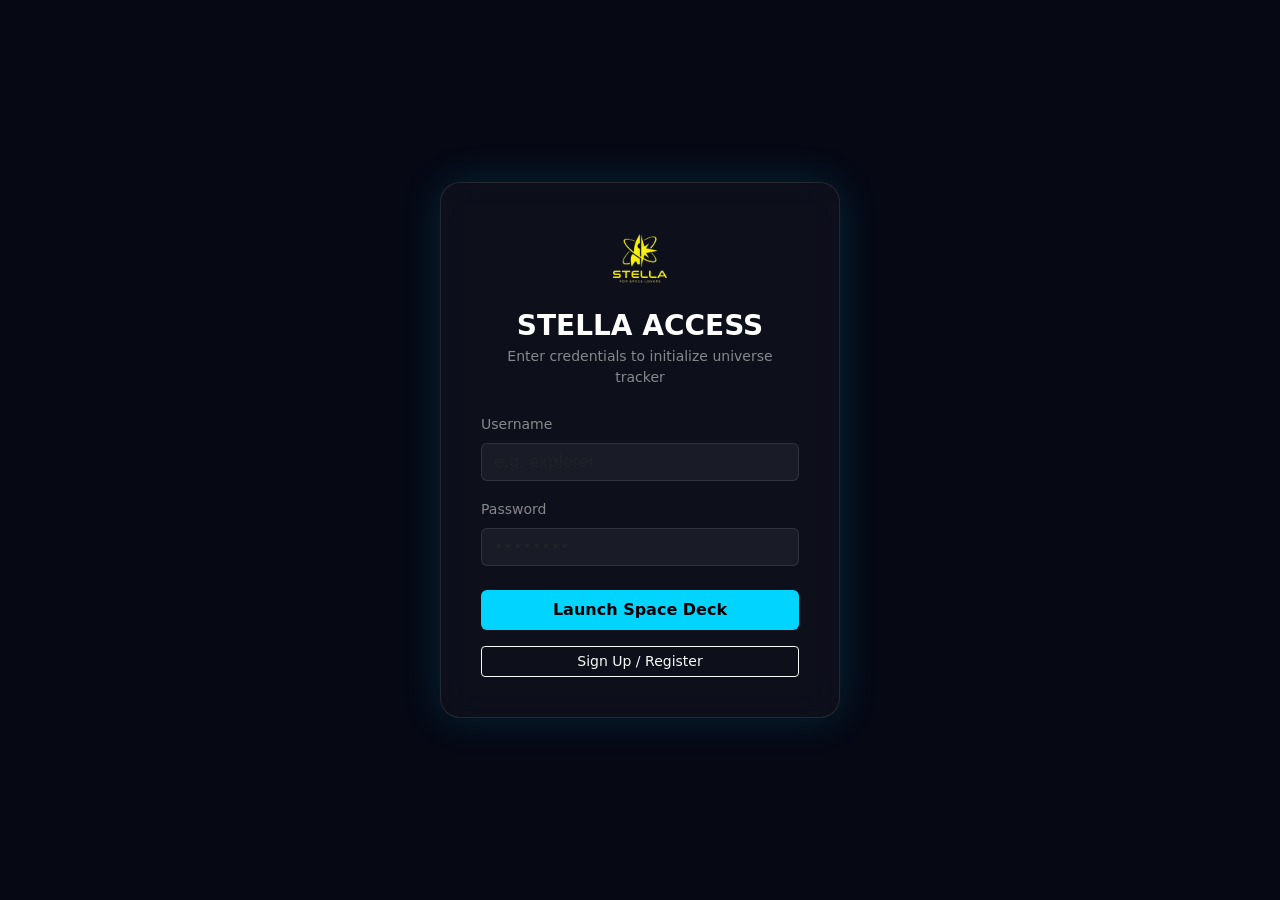
<file: index.html>
<!DOCTYPE html>
<html lang="en">
<head>


    <script>
    if (localStorage.getItem('stella_logged_in') !== 'true') {
        window.location.href = 'login.html';
    }
</script>
    <meta charset="UTF-8">
    <meta name="viewport" content="width=device-width, initial-scale=1.0">
    <title>Stella | Live Universe Tracker</title>
    <link rel="icon" type="image/png" href="images/logoo-yellow.png">
    
    <link href="https://cdn.jsdelivr.net/npm/bootstrap@5.3.0/dist/css/bootstrap.min.css" rel="stylesheet">
    <link rel="stylesheet" href="style.css">
    <style>
        /* Distance Game Specific Styles */
        .rank-slot {
            background: rgba(255, 255, 255, 0.05);
            border: 2px dashed #444;
            border-radius: 12px;
            min-height: 140px;
            display: flex;
            flex-direction: column;
            align-items: center;
            justify-content: center;
            padding: 10px;
            transition: 0.3s;
        }
        .rank-slot.filled { border-style: solid; border-color: #00d4ff; background: rgba(0, 212, 255, 0.1); }
        .planet-thumb-sm { width: 50px; height: 50px; object-fit: contain; margin-bottom: 8px; }
        .rank-number {
            background: #ffc107;
            color: #000;
            width: 25px;
            height: 25px;
            line-height: 25px;
            border-radius: 50%;
            font-size: 0.75rem;
            font-weight: bold;
        }
        .shuffle-zone {
            background: rgba(0,0,0,0.3);
            padding: 20px;
            border-radius: 15px;
            display: flex;
            flex-wrap: wrap;
            gap: 15px;
            justify-content: center;
            border: 1px solid rgba(255,255,255,0.1);
        }
        .clickable-planet {
            cursor: pointer;
            text-align: center;
            transition: transform 0.2s;
            padding: 10px;
            border-radius: 8px;
        }
        .clickable-planet:hover { transform: scale(1.1); background: rgba(255,255,255,0.05); }

        /* Observation Card Styles */
        .observation-card {
            background: rgba(255, 255, 255, 0.05);
            border: 1px solid rgba(255, 255, 255, 0.1);
            border-radius: 15px;
            padding: 20px;
            transition: 0.3s;
            text-align: center;
            height: 100%;
        }
        .observation-card:hover {
            background: rgba(255, 255, 255, 0.1);
            transform: translateY(-5px);
            border-color: #00d4ff;
        }
        .obs-planet-img {
            width: 80px;
            height: 80px;
            object-fit: contain;
            margin-bottom: 15px;
        }

        /* Equipment Specific Styles */
        .equip-card {
            background: rgba(255, 255, 255, 0.03);
            border: 1px solid rgba(255, 255, 255, 0.08);
            border-radius: 18px;
            padding: 30px;
            transition: 0.3s;
            display: flex;
            flex-direction: column;
            height: 100%;
        }
        .equip-card:hover {
            background: rgba(255, 255, 255, 0.06);
            border-color: #ffc107;
            transform: translateY(-5px);
        }
        .visual-wrapper {
            background: rgba(0,0,0,0.2);
            border-radius: 12px;
            padding: 15px;
            border: 1px solid rgba(255,255,255,0.05);
        }

        /* --- PURE CSS OBSERVATION LOG LOGIC --- */
        .planet-detail-view {
            display: none;
            animation: 0.5s linear 1s infinite alternate slide-in;
        }
        #view-mercury:target, #view-venus:target, #view-earth:target, #view-mars:target,
        #view-jupiter:target, #view-saturn:target, #view-uranus:target, #view-neptune:target {
            display: block;
        }
        .observation-content:has(.planet-detail-view:target) #obsDashboard {
            display: none;
        }
        .stat-line {
            display: flex;
            justify-content: space-between;
            padding: 10px 0;
            border-bottom: 1px solid rgba(255,255,255,0.1);
        }
        .log-back-btn {
            color: #00d4ff;
            text-decoration: none;
            display: inline-block;
            margin-bottom: 20px;
            font-size: 0.9rem;
            font-weight: bold;
        }
        .rotating-planet-lg {
            max-width: 300px;
            filter: drop-shadow(0 0 30px rgba(0, 212, 255, 0.4));
            animation: floatAnim 6s ease-in-out infinite;
        }
        @keyframes floatAnim {
            0%, 100% { transform: translateY(0); }
            50% { transform: translateY(-20px); }
        }
        @keyframes fadeIn {
            from { opacity: 0; } to { opacity: 1; }
        }
    </style>
</head>
<body>
    

    <div class="stars"></div>

    <audio id="bgMusic" loop preload="auto">
        <source src="audio/space-theme.mp3" type="audio/mpeg">
    </audio>

    <div class="space-scene">
        <div class="floating-container earth"><img src="images/earth.png" alt="Earth"></div>
        <div class="floating-container mars"><img src="images/mars.png" alt="Mars"></div>
        <div class="floating-container astronaut"><img src="images/astronaut.png" alt="Astronaut"></div>
    </div>

    <div id="skyMapOverlay" class="view-overlay">
        <div class="view-header">
            <span>LIVE STELLAR TRACKER</span>
            <button class="close-view btn-close btn-close-white"></button>
        </div>
        <iframe id="skyIframe" data-src="https://stellarium-web.org/" width="100%" height="100%" frameborder="0"></iframe>
    </div>

    <div id="solarOverlay" class="view-overlay">
        <div class="view-header">
            <span>REAL-TIME SOLAR SYSTEM</span>
            <button class="close-view btn-close btn-close-white"></button>
        </div>
        <iframe id="solarIframe" data-src="https://www.solarsystemscope.com/iframe" width="100%" height="100%" frameborder="0"></iframe>
    </div>

    <div id="observationOverlay" class="view-overlay">
        <div class="view-header">
            <span id="logHeaderTitle">PLANETARY OBSERVATION LOG</span>
            <button class="close-view btn-close btn-close-white"></button>
        </div>
        <div class="observation-content p-4 p-md-5">
            <div id="obsDashboard">
                <h2 class="text-white mb-4">Planets</h2>
                <div class="row g-4" id="planetGrid">
                    <div class="col-md-3"><a href="#view-mercury" class="text-decoration-none"><div class="observation-card"><img src="images/mercury.png" class="obs-planet-img"><h4 class="text-white">Mercury</h4><p class="small text-secondary">The Swift Planet</p></div></a></div>
                    <div class="col-md-3"><a href="#view-venus" class="text-decoration-none"><div class="observation-card"><img src="images/venus.png" class="obs-planet-img"><h4 class="text-white">Venus</h4><p class="small text-secondary">Earth's Evil Twin</p></div></a></div>
                    <div class="col-md-3"><a href="#view-earth" class="text-decoration-none"><div class="observation-card"><img src="images/earth.png" class="obs-planet-img"><h4 class="text-white">Earth</h4><p class="small text-secondary">Our Blue Marble</p></div></a></div>
                    <div class="col-md-3"><a href="#view-mars" class="text-decoration-none"><div class="observation-card"><img src="images/mars.png" class="obs-planet-img"><h4 class="text-white">Mars</h4><p class="small text-secondary">The Red Planet</p></div></a></div>
                    <div class="col-md-3"><a href="#view-jupiter" class="text-decoration-none"><div class="observation-card"><img src="images/jupiter.png" class="obs-planet-img"><h4 class="text-white">Jupiter</h4><p class="small text-secondary">King of Planets</p></div></a></div>
                    <div class="col-md-3"><a href="#view-saturn" class="text-decoration-none"><div class="observation-card"><img src="images/saturn.png" class="obs-planet-img"><h4 class="text-white">Saturn</h4><p class="small text-secondary">Lord of the Rings</p></div></a></div>
                    <div class="col-md-3"><a href="#view-uranus" class="text-decoration-none"><div class="observation-card"><img src="images/uranus.png" class="obs-planet-img"><h4 class="text-white">Uranus</h4><p class="small text-secondary">The Sideways Planet</p></div></a></div>
                    <div class="col-md-3"><a href="#view-neptune" class="text-decoration-none"><div class="observation-card"><img src="images/neptune.png" class="obs-planet-img"><h4 class="text-white">Neptune</h4><p class="small text-secondary">The Windy Giant</p></div></a></div>
                </div>
            </div>
            <div id="view-mercury" class="planet-detail-view"><a href="#obsDashboard" class="log-back-btn">← Back</a><div class="row align-items-center"><div class="col-md-7"><h1 class="display-4 fw-bold text-warning">MERCURY</h1><p class="lead text-white-50">Small and rocky. It is the fastest planet in our solar system.</p><div class="mt-4 p-4" style="background: rgba(255,255,255,0.05); border-radius: 15px;"><div class="stat-line"><span>Diameter</span><strong>4,879 km</strong></div><div class="stat-line"><span>Mass</span><strong>3.28 × 10²³ kg</strong></div><div class="stat-line"><span>Avg Temp</span><strong>167°C</strong></div></div></div><div class="col-md-5 text-center"><img src="images/mercury.png" class="rotating-planet-lg"></div></div></div>
            <div id="view-venus" class="planet-detail-view"><a href="#obsDashboard" class="log-back-btn">← Back</a><div class="row align-items-center"><div class="col-md-7"><h1 class="display-4 fw-bold text-warning">VENUS</h1><p class="lead text-white-50">Hottest planet in our solar system with a thick toxic atmosphere.</p><div class="mt-4 p-4" style="background: rgba(255,255,255,0.05); border-radius: 15px;"><div class="stat-line"><span>Diameter</span><strong>12,104 km</strong></div><div class="stat-line"><span>Mass</span><strong>4.87 × 10²⁴ kg</strong></div><div class="stat-line"><span>Avg Temp</span><strong>464°C</strong></div></div></div><div class="col-md-5 text-center"><img src="images/venus.png" class="rotating-planet-lg"></div></div></div>
            <div id="view-earth" class="planet-detail-view"><a href="#obsDashboard" class="log-back-btn">← Back</a><div class="row align-items-center"><div class="col-md-7"><h1 class="display-4 fw-bold text-warning">EARTH</h1><p class="lead text-white-50">The only planet known to support life, covered mostly by water.</p><div class="mt-4 p-4" style="background: rgba(255,255,255,0.05); border-radius: 15px;"><div class="stat-line"><span>Diameter</span><strong>12,742 km</strong></div><div class="stat-line"><span>Mass</span><strong>5.97 × 10²⁴ kg</strong></div><div class="stat-line"><span>Avg Temp</span><strong>15°C</strong></div></div></div><div class="col-md-5 text-center"><img src="images/earth.png" class="rotating-planet-lg"></div></div></div>
            <div id="view-mars" class="planet-detail-view"><a href="#obsDashboard" class="log-back-btn">← Back</a><div class="row align-items-center"><div class="col-md-7"><h1 class="display-4 fw-bold text-warning">MARS</h1><p class="lead text-white-50">The Red Planet, home to the largest volcano in the solar system.</p><div class="mt-4 p-4" style="background: rgba(255,255,255,0.05); border-radius: 15px;"><div class="stat-line"><span>Diameter</span><strong>6,779 km</strong></div><div class="stat-line"><span>Mass</span><strong>6.39 × 10²³ kg</strong></div><div class="stat-line"><span>Avg Temp</span><strong>-65°C</strong></div></div></div><div class="col-md-5 text-center"><img src="images/mars.png" class="rotating-planet-lg"></div></div></div>
            <div id="view-jupiter" class="planet-detail-view"><a href="#obsDashboard" class="log-back-btn">← Back</a><div class="row align-items-center"><div class="col-md-7"><h1 class="display-4 fw-bold text-warning">JUPITER</h1><p class="lead text-white-50">A gas giant twice as massive as all other planets combined.</p><div class="mt-4 p-4" style="background: rgba(255,255,255,0.05); border-radius: 15px;"><div class="stat-line"><span>Diameter</span><strong>139,820 km</strong></div><div class="stat-line"><span>Mass</span><strong>1.90 × 10²⁷ kg</strong></div><div class="stat-line"><span>Avg Temp</span><strong>-110°C</strong></div></div></div><div class="col-md-5 text-center"><img src="images/jupiter.png" class="rotating-planet-lg"></div></div></div>
            <div id="view-saturn" class="planet-detail-view"><a href="#obsDashboard" class="log-back-btn">← Back</a><div class="row align-items-center"><div class="col-md-7"><h1 class="display-4 fw-bold text-warning">SATURN</h1><p class="lead text-white-50">Adorned with a dazzling, complex system of icy rings.</p><div class="mt-4 p-4" style="background: rgba(255,255,255,0.05); border-radius: 15px;"><div class="stat-line"><span>Diameter</span><strong>116,460 km</strong></div><div class="stat-line"><span>Mass</span><strong>5.68 × 10²⁶ kg</strong></div><div class="stat-line"><span>Avg Temp</span><strong>-140°C</strong></div></div></div><div class="col-md-5 text-center"><img src="images/saturn.png" class="rotating-planet-lg"></div></div></div>
            <div id="view-uranus" class="planet-detail-view"><a href="#obsDashboard" class="log-back-btn">← Back</a><div class="row align-items-center"><div class="col-md-7"><h1 class="display-4 fw-bold text-warning">URANUS</h1><p class="lead text-white-50">An ice giant with a unique tilt, rotating on its side.</p><div class="mt-4 p-4" style="background: rgba(255,255,255,0.05); border-radius: 15px;"><div class="stat-line"><span>Diameter</span><strong>50,724 km</strong></div><div class="stat-line"><span>Mass</span><strong>8.68 × 10²⁵ kg</strong></div><div class="stat-line"><span>Avg Temp</span><strong>-195°C</strong></div></div></div><div class="col-md-5 text-center"><img src="images/uranus.png" class="rotating-planet-lg"></div></div></div>
            <div id="view-neptune" class="planet-detail-view"><a href="#obsDashboard" class="log-back-btn">← Back</a><div class="row align-items-center"><div class="col-md-7"><h1 class="display-4 fw-bold text-warning">NEPTUNE</h1><p class="lead text-white-50">Dark, cold and whipped by supersonic winds.</p><div class="mt-4 p-4" style="background: rgba(255,255,255,0.05); border-radius: 15px;"><div class="stat-line"><span>Diameter</span><strong>49,244 km</strong></div><div class="stat-line"><span>Mass</span><strong>1.02 × 10²⁶ kg</strong></div><div class="stat-line"><span>Avg Temp</span><strong>-201°C</strong></div></div></div><div class="col-md-5 text-center"><img src="images/neptune.png" class="rotating-planet-lg"></div></div></div>
        </div>
    </div>
    <div id="contactOverlay" class="view-overlay d-flex align-items-center justify-content-center">
        <div class="view-header position-absolute top-0 w-100">
            <span>CONTACT STELLA SUPPORT</span>
            <button class="close-view btn-close btn-close-white"></button>
        </div>
        
        <div class="contact-card text-center p-5">
            <div class="icon-circle mb-4 mx-auto" style="width: 80px; height: 80px; font-size: 2rem;">📧</div>
            <h2 class="text-white mb-3">Get in Touch</h2>
            <p class="text-secondary mb-4">Have questions about the site? Reach out.</p>
            
            <div class="contact-info-box mb-3">
                <span class="text-warning d-block small text-uppercase fw-bold">Email</span>
                <a href="mailto:nimratehreem8@gmail.com" class="text-white h5 text-decoration-none">nimratehreem8@gmail.com</a>
            </div>

            <div class="contact-info-box">
                <span class="text-warning d-block small text-uppercase fw-bold">Phone</span>
                <span class="text-white h5">+92 300 1234567</span>
            </div>
        </div>
    </div>

    <div id="editionOverlay" class="view-overlay">
        <div class="view-header">
            <span>INTERACTIVE CHALLENGES</span>
            <button class="close-view btn-close btn-close-white"></button>
        </div>
        <div class="observation-content p-4 p-md-5">
            <div id="exercisesMenu">
                <h2 class="text-white mb-4">Interactive Exercises</h2>
                <div class="row g-4 mb-5">
                    <div class="col-md-4">
                        <div class="challenge-card text-center p-4 h-100">
                            <div id="knowPlanetsStatic">
                                <div class="icon-circle mb-3">🔍</div>
                                <h4 class="fw-bold">Know the planets</h4>
                                <p class="small text-secondary">Identify the planet based on clues.</p>
                                <button class="btn btn-sm btn-outline-warning w-100" onclick="startIdentifyGame()">Identify Game</button>
                            </div>
                            <div id="identifyGameUI" style="display:none;">
                                <p id="gameClue" class="small fw-bold text-info mb-3"></p>
                                <input type="text" id="gameGuess" class="form-control form-control-sm mb-2" placeholder="Which planet?">
                                <button onclick="checkIdentifyGuess()" class="btn btn-sm btn-success w-100 mb-2">Submit</button>
                                <div id="gameFeedback" class="small"></div>
                                <button class="btn btn-link btn-sm text-secondary p-0 mt-2" onclick="resetIdentifyCard()">← Back</button>
                            </div>
                        </div>
                    </div>
                    <div class="col-md-4">
                        <div class="challenge-card text-center p-4 h-100">
                            <div class="icon-circle mb-3">📏</div>
                            <h4 class="fw-bold">Distances</h4>
                            <p class="small text-secondary">Place planets in order from the Sun.</p>
                            <button class="btn btn-sm btn-outline-warning mt-2 w-100" onclick="startDistanceGame()">Start Game</button>
                        </div>
                    </div>
                    <div class="col-md-4">
                        <div class="challenge-card text-center p-4 h-100">
                            <div class="icon-circle mb-3">🪐</div>
                            <h4 class="fw-bold">Sizes</h4>
                            <p class="small text-secondary">Order the planets by their scale.</p>
                            <button class="btn btn-sm btn-outline-warning mt-2 w-100" onclick="startSizeGame()">Start Game</button>
                        </div>
                    </div>
                </div>
            </div>
            <div id="distanceGameUI" style="display:none;">
                <div class="d-flex justify-content-between align-items-center mb-4">
                    <h2 id="gameTitle" class="text-white m-0">Planetary Alignment</h2>
                    <button class="btn btn-outline-light btn-sm" onclick="closeDistanceGame()">← Back to Menu</button>
                </div>
                <div class="row g-3 mb-5" id="rankingGrid"></div>
                <div class="shuffle-zone" id="planetPool"></div>
                <div id="distFeedback" class="text-center mt-4 h4"></div>
            </div>
        </div>
    </div>

    <div id="equipOverlay" class="view-overlay">
        <div class="view-header">
            <span>ASTRONOMY EQUIPMENT LOG</span>
            <button class="close-view btn-close btn-close-white"></button>
        </div>
        <div class="observation-content p-4 p-md-5">
            <h2 class="text-white mb-4">Astronomy Equipment</h2>
            <p class="text-white-50 mb-5 lead">A guide to the essential tools used to observe and photograph the deep sky.</p>
            <div class="row g-4">
                <div class="col-md-6 col-lg-4">
                    <div class="equip-card">
                        <div class="icon-circle mb-3">🔭</div>
                        <h4 class="fw-bold text-white">Observe the Sky</h4>
                        
                        <p class="largest text-secondary mb-3">To observe the sky effectively, find a dark, open location away from city lights and allow 20 minutes for your eyes to adapt to the dark. 
                            Use your naked eye, binoculars, or a telescope to identify constellations, 
                            planets—which do not twinkle—and the Milky Way, ideally using apps like Stellarium to guide you..</p>
                            <img src="images/galaxy.jpg" alt="Telescope" class="img-fluid" style="height: 200px;">
                        
                    </div>
                </div>
                <div class="col-md-6 col-lg-4">
                    <div class="equip-card">
                        <h4 class="fw-bold text-white">Telescopes</h4>
                        <p class="small text-secondary mb-3">Telescopes are optical instruments that collect and concentrate light using mirrors or lenses to magnify distant objects. They enable astronomers to view faint, far-off objects by gathering light, with larger apertures offering better resolution. Common types include refractors (lenses), reflectors (mirrors), and compound systems</p>
                        <div class="visual-wrapper mt-3 text-center">
                            <img src="images/telescope.jpg" alt="Telescope" class="img-fluid" style="height: 200px;">
                        </div>
                    </div>
                </div>
                <div class="col-md-6 col-lg-4">
                    <div class="equip-card">
                        <h4 class="fw-bold text-white">Astrophotography</h4>
                        <p class="small text-secondary mb-3">Astrography primarily refers to the scientific mapping of the heavens, but today it is most commonly associated with Astrography.com, a leading global studio that specializes in space-themed art and professional astrophotography prints.</p>
                        <div class="visual-wrapper mt-3 text-center">
                            <img src="images/astrophoto.png" alt="Astrophotography" class="img-fluid" style="height: 200px;">
                        </div>
                    </div>
                </div>
                <div class="col-md-6 col-lg-4">
                    <div class="equip-card">
                        <h4 class="fw-bold text-white">Mounts</h4>
                        <p class="small text-secondary mb-3">The foundation for stability and tracking stars.</p>
                        <div class="visual-wrapper mt-3 text-center">
                            <img src="images/mount.jpg" alt="Mount" class="img-fluid" style="height: 200px;">
                        </div>
                    </div>
                </div>
                <div class="col-md-6 col-lg-4">
                    <div class="equip-card">
                        <div class="icon-circle mb-3">✅</div>
                        <h4 class="fw-bold text-white">Choose Well</h4>
                        <p class="largest text-secondary mb-3">🔭 Equipment Bigger aperture = better view Use refractor or reflector (beginner) 
                            Alt-az mount (easy to use) 🌌 Conditions Dark sky (no lights)
                            Clear weather

                            No moon</p>
                        
                    </div>
                </div>
            </div>
        </div>
    </div>

    <nav class="navbar navbar-expand-lg navbar-dark bg-transparent pt-4 px-0">
        <div class="container-fluid">
            <a class="navbar-brand" href="#"><img src="images/logo-yellow.png" alt="Stella" style="height: 120px;"></a>
            <div class="ms-auto d-flex align-items-center">
                <ul class="navbar-nav me-4 d-none d-lg-flex gap-3">
            <li class="nav-item"><a id="obsBtn" class="nav-link nav-box" href="#">Observations</a></li>
            <li class="nav-item"><a id="editionBtn" class="nav-link nav-box" href="#">Edition</a></li>
            <li class="nav-item"><a id="equipBtn" class="nav-link nav-box" href="#">Equipement</a></li>
            <li class="nav-item"><a id="contactBtn" class="nav-link nav-box btn-contact" href="#">Contact</a></li>
            <li class="nav-item"><a id="musicToggle" class="nav-link nav-box" href="#">🔈 Music: OFF</a></li>
            <li class="nav-item"><a class="nav-link nav-box text-danger fw-bold" href="#" onclick="logout()">Logout</a></li>
        </ul>
            </div>
        </div>
    </nav> 

    <main class="hero-section d-flex align-items-center justify-content-center text-center">
        <div class="container">
            <p class="custom-title text-uppercase mb-2">'Never Stop Exploring!</p>
            <h1 class="display-3 fw-bold text-white mb-4">Observe the sky and the <br> solar system in real time</h1>
            <div class="d-flex justify-content-center gap-3">
                <button id="skyMapBtn" class="btn btn-glass px-5 py-3">Sky map</button>
                <button id="solarBtn" class="btn btn-glass px-5 py-3">Solar system</button>
            </div>
        </div>
    </main>
    <section id="realTimeSolar" class="py-5">
    <div class="container text-center">
        <h2 class="display-5 fw-bold text-white mb-3">Real-time Solar system</h2>
        <p class="lead text-white-50 mb-5">Observe the solar system with our interactive 3D animations, directly from your browser.<br>
        Access the catalog to discover all the available observations:</p>
        
        <button class="btn btn-glass px-4 py-2 mb-5" onclick="document.getElementById('solarBtn').click()">Solar system →</button>

        <div class="solar-preview-container mb-5">
            <img src="images/solar-map.png" alt="Solar System Preview" class="img-fluid rounded-4 shadow-lg border border-secondary">
        </div>

        <div class="row g-4 mt-5">
            <div class="col-md-3">
                <div class="feature-item">
                    <div class="feature-icon">🔍</div>
                    <h5 class="text-white fw-bold">Immersive exploration</h5>
                    <p class="small text-secondary">See, analyze, understand</p>
                </div>
            </div>
            <div class="col-md-3">
                <div class="feature-item">
                    <div class="feature-icon">🌍</div>
                    <h5 class="text-white fw-bold">Real-time data</h5>
                    <p class="small text-secondary">Actual positions, distances and rotations</p>
                </div>
            </div>
            <div class="col-md-3">
                <div class="feature-item">
                    <div class="feature-icon">🚀</div>
                    <h5 class="text-white fw-bold">Navigation</h5>
                    <p class="small text-secondary">Intuitive navigation and voice control</p>
                </div>
            </div>
            <div class="col-md-3">
                <div class="feature-item">
                    <div class="feature-icon">🧩</div>
                    <h5 class="text-white fw-bold">Challenges & Quizzes</h5>
                    <p class="small text-secondary">Challenges and interactive exercises</p>
                </div>
            </div>
        </div>
    </div>
</section>

<section id="skyObservation" class="py-5 bg-black">
    <div class="container text-center">
        <div class="sky-preview-wrapper mb-5">
            <img src="images/sky-map.png" alt="Solar System Preview" class="img-fluid rounded-4 shadow-lg border border-secondary">
        </div>
        <h2 class="display-5 fw-bold text-white mb-3">Real-time sky observation</h2>
        <p class="lead text-white-50 mb-4">Observe the stars, constellations and planets in the sky as they appear from your position on Earth.<br>
        Access the interactive observation :</p>
        <button class="btn btn-glass px-4 py-2 mb-5" onclick="document.getElementById('skyMapBtn').click()">Sky →</button>
    </div>
</section>
<section id="challengesInfo" class="py-5 bg-black">
    <div class="container">
        <div class="row align-items-center g-5">
            <div class="col-lg-6">
                <h2 class="text-white display-5 fw-bold mb-4">Challenges, quizzes and exercises</h2>
                <p class="text-white-50 lead mb-5">
                    Discover our interactive exercises aimed at providing a clear understanding of the solar system and constellations. 
                    You will test your knowledge in a fun way by identifying the planets, their characteristics, their distances, sizes and orbits.
                </p>
                
                <div class="row g-4">
                    <div class="col-md-6">
                        <div class="mb-3" style="font-size: 2rem;">❓</div>
                        <h5 class="text-white fw-bold">Quiz</h5>
                        <ul class="list-unstyled text-secondary small">
                            <li class="mb-2">Quiz by theme: planets, sun, orbits, moons, asteroids.</li>
                            
                            <li>Instant correction and final score.</li>
                        </ul>
                    </div>
                    
                    <div class="col-md-6">
                        <div class="mb-3" style="font-size: 2rem;">🧩</div>
                        <h5 class="text-white fw-bold">Exercices</h5>
                        <ul class="list-unstyled text-secondary small">
                            <li class="mb-2">Associate planet and characteristics.</li>
                            <li class="mb-2">Guess the planets according to their distance or size.</li>
                            
                            <li>Identify a planet according to an animation or a clue.</li>
                        </ul>
                    </div>
                </div>
            </div>

            <div class="col-lg-6">
                <div class="illustration-frame p-3 rounded-4" style="background: rgba(255,255,255,0.03); border: 1px solid rgba(255,255,255,0.1);">
                    <img src="images/challenges-illustration.jpg" alt="Observing the Solar System" class="img-fluid rounded-4 shadow-lg">
                </div>
            </div>
        </div>
    </div>
    </section>
<section id="finalCallToAction" class="py-5" style="background: #000;">
    <div class="container text-center">
        <h2 class="text-white display-5 fw-bold mb-5">Thought and built for the web</h2>
        
        <div class="row justify-content-center g-4 mb-5 pb-5">
            <div class="col-md-4">
                <div class="feature-box">
                    <div class="mb-3 fs-1 text-info">🌐</div>
                    <h5 class="text-white fw-bold">Accessible from a browser</h5>
                    <p class="text-secondary small">Access to observations from any modern web browser without downloads.</p>
                </div>
            </div>
            <div class="col-md-4">
                <div class="feature-box">
                    <div class="mb-3 fs-1 text-info">📱</div>
                    <h5 class="text-white fw-bold">Mobile & Desktop compatible</h5>
                    <p class="text-secondary small">Observations adapted for all screens, from mobile phones to wide desktops.</p>
                </div>
            </div>
        </div>

        <div class="cta-control-panel py-5 rounded-4" style="background: rgba(255,255,255,0.02); border: 1px solid rgba(255,255,255,0.05);">
            <p class="text-white lead mb-4">Ready to give it a try?try all these ABOVE!</p>
            
            <div class="d-flex flex-wrap justify-content-center gap-3">
                <button class="btn btn-glass px-4" onclick="document.getElementById('observationsBtn').click()">Observations</button>
                <button class="btn btn-glass px-4" onclick="document.getElementById('editionBtn').click()">Edition</button>
                <button class="btn btn-glass px-4" onclick="document.getElementById('equipmentBtn').click()">Equipment</button>
                <button class="btn btn-glass px-4" onclick="document.getElementById('skyMapBtn').click()">Sky map</button>
                <button class="btn btn-glass-primary px-4 py-2" onclick="document.getElementById('solarBtn').click()">Solar system →</button>
            </div>
        </div>

        <div class="mt-5 pt-4">
            <div class="p-3 rounded-pill d-inline-block px-5" style="background: rgba(255,255,255,0.05); border: 1px solid rgba(255,255,255,0.1);">
                <p class="mb-0 text-white-50 small">
                    Are you a school or professional organization? 
                    <a href="#" class="text-info text-decoration-none ms-2" onclick="alert('Contacting support...')">Contact us for educational use</a>
                </p>
            </div>
        </div>
    </div>
</section>


    <script>
        const planetsData = [
            { name: "Mercury", desc: "The planet closest to the Sun. Small and rocky.", img: "images/mercury.png", size: 4879 },
            { name: "Venus", desc: "Hottest planet in our solar system with a thick toxic atmosphere.", img: "images/venus.png", size: 12104 },
            { name: "Earth", desc: "The only planet known to support life, covered mostly by water.", img: "images/earth.png", size: 12742 },
            { name: "Mars", desc: "The Red Planet, home to the largest volcano in the solar system.", img: "images/mars.png", size: 6779 },
            { name: "Jupiter", desc: "A gas giant twice as massive as all other planets combined.", img: "images/jupiter.png", size: 139820 },
            { name: "Saturn", desc: "Adorned with a dazzling, complex system of icy rings.", img: "images/saturn.png", size: 116460 },
            { name: "Uranus", desc: "An ice giant with a unique tilt, rotating on its side.", img: "images/uranus.png", size: 50724 },
            { name: "Neptune", desc: "The most distant major planet, dark, cold and whipped by winds.", img: "images/neptune.png", size: 49244 }
        ];

        let currentTarget = null;
        let currentGameMode = 'distance';

        // Identity Game Logic
        function startIdentifyGame() {
            document.getElementById('knowPlanetsStatic').style.display = 'none';
            document.getElementById('identifyGameUI').style.display = 'block';
            nextGameQuestion();
        }
        function resetIdentifyCard() {
            document.getElementById('knowPlanetsStatic').style.display = 'block';
            document.getElementById('identifyGameUI').style.display = 'none';
        }
        function nextGameQuestion() {
            currentTarget = planetsData[Math.floor(Math.random() * planetsData.length)];
            document.getElementById('gameClue').innerText = "Clue: " + currentTarget.desc;
            document.getElementById('gameGuess').value = "";
            document.getElementById('gameFeedback').innerText = "";
        }
        function checkIdentifyGuess() {
            const guess = document.getElementById('gameGuess').value.trim().toLowerCase();
            const feedback = document.getElementById('gameFeedback');
            if (guess === currentTarget.name.toLowerCase()) {
                feedback.innerHTML = "✅ Correct!";
                feedback.className = "small text-success";
                setTimeout(nextGameQuestion, 2000);
            } else {
                feedback.innerHTML = "❌ Try again!";
                feedback.className = "small text-danger";
            }
        }

        // Distance & Size Game Logic
        let userProgress = [];
        function startDistanceGame() {
            currentGameMode = 'distance';
            document.getElementById('gameTitle').innerText = "Planetary Alignment (Distance)";
            document.getElementById('exercisesMenu').style.display = 'none';
            document.getElementById('distanceGameUI').style.display = 'block';
            initGame();
        }
        function startSizeGame() {
            currentGameMode = 'size';
            document.getElementById('gameTitle').innerText = "Planetary Scale (Smallest to Largest)";
            document.getElementById('exercisesMenu').style.display = 'none';
            document.getElementById('distanceGameUI').style.display = 'block';
            initGame();
        }
        function closeDistanceGame() {
            document.getElementById('exercisesMenu').style.display = 'block';
            document.getElementById('distanceGameUI').style.display = 'none';
        }
        function initGame() {
            userProgress = [];
            document.getElementById('distFeedback').innerText = "";
            renderSlots();
            renderPool();
        }
        function renderSlots() {
            const grid = document.getElementById('rankingGrid');
            grid.innerHTML = '';
            for (let i = 1; i <= 8; i++) {
                grid.innerHTML += `<div class="col-6 col-md-3"><div class="rank-slot" id="slot-${i}"><div class="rank-number">${i}</div><div class="placeholder-text small text-secondary mt-2">?</div></div></div>`;
            }
        }
        function renderPool() {
            const pool = document.getElementById('planetPool');
            pool.innerHTML = '';
            const shuffled = [...planetsData].sort(() => Math.random() - 0.5);
            shuffled.forEach(p => {
                const item = document.createElement('div');
                item.className = 'clickable-planet';
                item.innerHTML = `<img src="${p.img}" class="planet-thumb-sm"><br><span class="small text-white">${p.name}</span>`;
                item.onclick = () => handleChoice(p, item);
                pool.appendChild(item);
            });
        }
        function handleChoice(planet, element) {
            let nextCorrect;
            if (currentGameMode === 'distance') {
                nextCorrect = planetsData[userProgress.length];
            } else {
                const sortedBySize = [...planetsData].sort((a, b) => a.size - b.size);
                nextCorrect = sortedBySize[userProgress.length];
            }
            const feedback = document.getElementById('distFeedback');
            if (planet.name === nextCorrect.name) {
                userProgress.push(planet);
                const slot = document.getElementById(`slot-${userProgress.length}`);
                slot.classList.add('filled');
                slot.innerHTML = `<img src="${planet.img}" class="planet-thumb-sm"><div class="text-white small fw-bold">${planet.name}</div><div class="rank-number">${userProgress.length}</div>`;
                element.style.visibility = 'hidden';
                feedback.innerText = "⭐ Great!";
                feedback.style.color = "#00d4ff";
                if (userProgress.length === 8) feedback.innerText = "🚀 MISSION COMPLETE!";
            } else {
                feedback.innerText = "❌ Try again!";
                feedback.style.color = "#ff4d4d";
            }
        }

        // Overlay Navigation Logic
        const music = document.getElementById('bgMusic');
        const musicToggle = document.getElementById('musicToggle');
        const overlays = document.querySelectorAll('.view-overlay');

        function closeAll() { 
            overlays.forEach(o => o.classList.remove('active')); 
            window.location.hash = ""; 
        }
        
        document.getElementById('obsBtn').onclick = (e) => { e.preventDefault(); closeAll(); document.getElementById('observationOverlay').classList.add('active'); };
        document.getElementById('editionBtn').onclick = (e) => { e.preventDefault(); closeAll(); document.getElementById('editionOverlay').classList.add('active'); };
        document.getElementById('equipBtn').onclick = (e) => { e.preventDefault(); closeAll(); document.getElementById('equipOverlay').classList.add('active'); };
        document.querySelectorAll('.close-view').forEach(b => b.onclick = closeAll);
        
        musicToggle.onclick = (e) => {
            e.preventDefault();
            if (music.paused) { music.play(); musicToggle.innerText = "🔊 Music: ON"; }
            else { music.pause(); musicToggle.innerText = "🔈 Music: OFF"; }
        };

        document.getElementById('skyMapBtn').onclick = () => { closeAll(); document.getElementById('skyMapOverlay').classList.add('active'); document.getElementById('skyIframe').src = "https://stellarium-web.org/"; };
        document.getElementById('solarBtn').onclick = () => { closeAll(); document.getElementById('solarOverlay').classList.add('active'); document.getElementById('solarIframe').src = "https://www.solarsystemscope.com/iframe"; };
        // Contact Button Logic
        document.getElementById('contactBtn').onclick = (e) => { 
            e.preventDefault(); 
            closeAll(); 
            document.getElementById('contactOverlay').classList.add('active'); 
        };
    </script>

<section id="apod-section" class="container my-5">
    <div class="row justify-content-center">
        <div class="col-lg-10">
            <div class="card bg-dark text-white border-secondary shadow-lg overflow-hidden" style="border-radius: 18px; backdrop-filter: blur(10px); background: rgba(11, 12, 16, 0.85);">
                
                <div class="card-header border-secondary d-flex justify-content-between align-items-center py-3 px-4">
                    <h4 class="m-0 fw-bold" style="color: #00d4ff;">
                        ✨ Astronomy Picture of the Day
                    </h4>
                    <span id="apod-date" class="badge bg-secondary text-light">Loading date...</span>
                </div>

                <div class="card-body p-4 text-center">
                    <div id="apod-loader" class="py-5">
                        <div class="spinner-border text-info" role="status">
                            <span class="visually-hidden">Loading...</span>
                        </div>
                        <p class="mt-2 text-white-50">Fetching cosmic imagery from NASA...</p>
                    </div>

                    <div id="apod-media-container" class="d-none mb-4">
                        <img id="apod-img" src="" alt="NASA APOD" class="img-fluid rounded shadow" style="max-height: 550px; width: auto; object-fit: contain;">
                        <iframe id="apod-video" class="w-100 rounded d-none" style="height: 450px;" frameborder="0" allowfullscreen></iframe>
                    </div>

                    <div id="apod-details" class="d-none text-start">
                        <h3 id="apod-title" class="fw-bold text-warning mb-2"></h3>
                        <p id="apod-explanation" class="text-white-50" style="line-height: 1.7; font-size: 0.95rem;"></p>
                        <div id="apod-copyright" class="small text-secondary fst-italic"></div>
                    </div>
                </div>

            </div>
        </div>
    </div>
</section>

    <footer class="py-5 bg-black border-top border-secondary">
    <div class="container">
        <div class="row g-4">
            <div class="col-lg-4">
                <div class="mb-3">
                    <img src="images/logo-yellow.png" alt="L'Observatoire Interactif" height="200" class="mb-2">
                </div>
                <p class="text-white mb-1 fw-bold">STELLA</p>
                <p class="text-white-50 small mb-4">Observation of the sky and the solar system in real time</p>
                <div class="d-flex gap-3 small">
                    <a href="#" class="text-white-50 text-decoration-none hover-white">YouTube</a>
                    <a href="#" class="text-white-50 text-decoration-none hover-white">Instagram</a>
                    <a href="#" class="text-white-50 text-decoration-none hover-white">TikTok</a>
                </div>
            </div>

            <div class="col-6 col-lg-3 offset-lg-1">
                <h6 class="text-white fw-bold mb-4">Interactive observations</h6>
                <ul class="list-unstyled small text-white-50">
                    <li class="mb-2"><a href="#" class="text-reset text-decoration-none hover-white">Solar system</a></li>
                    <li class="mb-2"><a href="#" class="text-reset text-decoration-none hover-white">Planets rotation</a></li>
                    <li class="mb-2"><a href="#" class="text-reset text-decoration-none hover-white">Planets revolution</a></li>
                </ul>
            </div>

            <div class="col-6 col-lg-2">
                <h6 class="text-white fw-bold mb-4">Contact</h6>
                <ul class="list-unstyled small text-white-50">
                    <li class="mb-2"><a href="#" class="text-reset text-decoration-none hover-white">Contact</a></li>
                    <li class="mb-2"><a href="#" class="text-reset text-decoration-none hover-white">Social networks</a></li>
                </ul>
            </div>

            <div class="col-6 col-lg-2">
                <h6 class="text-white fw-bold mb-4">Legal</h6>
                <ul class="list-unstyled small text-white-50">
                    <li class="mb-2"><a href="#" class="text-reset text-decoration-none hover-white">Legal notices</a></li>
                    <li class="mb-2"><a href="#" class="text-reset text-decoration-none hover-white">Terms of use</a></li>
                </ul>
            </div>
        </div>
    </div>
</footer>
<script>
    function logout() {
        localStorage.removeItem('stella_logged_in');
        localStorage.removeItem('stella_user');
        window.location.href = 'login.html';
    }
</script>

<script>
    document.addEventListener("DOMContentLoaded", fetchNASA_APOD);

    async function fetchNASA_APOD() {
        const loader = document.getElementById('apod-loader');
        const mediaContainer = document.getElementById('apod-media-container');
        const detailsContainer = document.getElementById('apod-details');

        // Check Local Storage Cache for Instant Loading
        const today = new Date().toISOString().split('T')[0];
        const cachedApod = localStorage.getItem('stella_apod_data');
        const cachedDate = localStorage.getItem('stella_apod_date');

        if (cachedApod && cachedDate === today) {
            renderApod(JSON.parse(cachedApod));
            return;
        }

        const apiKey = 'qfVQ8g2sde9JZY0ctHz0tWRfARTmpr5fu4HSjoDv'; 
        const url = `https://api.nasa.gov/planetary/apod?api_key=${apiKey}`; 

        try {
            const response = await fetch(url);
            
            if (!response.ok) {
                throw new Error(`HTTP Error: ${response.status}`);
            }

            const data = await response.json();

            // Save to local storage for today
            localStorage.setItem('stella_apod_data', JSON.stringify(data));
            localStorage.setItem('stella_apod_date', today);

            renderApod(data);

        } catch (error) {
            console.error('Error fetching APOD:', error);
            if (loader) {
                loader.innerHTML = `
                    <div class="text-danger py-4">
                        <h5>Failed to load NASA APOD</h5>
                        <p class="small text-white-50">Please check your internet connection or API key.</p>
                    </div>
                `;
            }
        }
    }

    function renderApod(data) {
        const loader = document.getElementById('apod-loader');
        const mediaContainer = document.getElementById('apod-media-container');
        const detailsContainer = document.getElementById('apod-details');

        // 1. Set Text Content
        if (document.getElementById('apod-date')) document.getElementById('apod-date').innerText = data.date;
        if (document.getElementById('apod-title')) document.getElementById('apod-title').innerText = data.title;
        if (document.getElementById('apod-explanation')) document.getElementById('apod-explanation').innerText = data.explanation;

        if (data.copyright && document.getElementById('apod-copyright')) {
            document.getElementById('apod-copyright').innerText = `© Image Credit: ${data.copyright.trim()}`;
        }

        // Show details text immediately
        if (detailsContainer) detailsContainer.classList.remove('d-none');

        // 2. Handle Image Content
        if (data.media_type === 'image') {
            const img = document.getElementById('apod-img');
            if (img) {
                const tempImg = new Image();
                tempImg.src = data.url;

                const displayImage = () => {
                    img.src = tempImg.src;
                    img.classList.remove('d-none');
                    if (loader) loader.classList.add('d-none');
                    if (mediaContainer) mediaContainer.classList.remove('d-none');
                };

                tempImg.onload = displayImage;
                tempImg.onerror = displayImage; // Fallback so loader doesn't hang
            }
        } 
        // 3. Handle Video Content
        else if (data.media_type === 'video') {
            const video = document.getElementById('apod-video');
            if (video) {
                video.src = data.url;
                video.classList.remove('d-none');
                if (loader) loader.classList.add('d-none');
                if (mediaContainer) mediaContainer.classList.remove('d-none');
            }
        }
    }
</script>



</body>
</html>
</file>
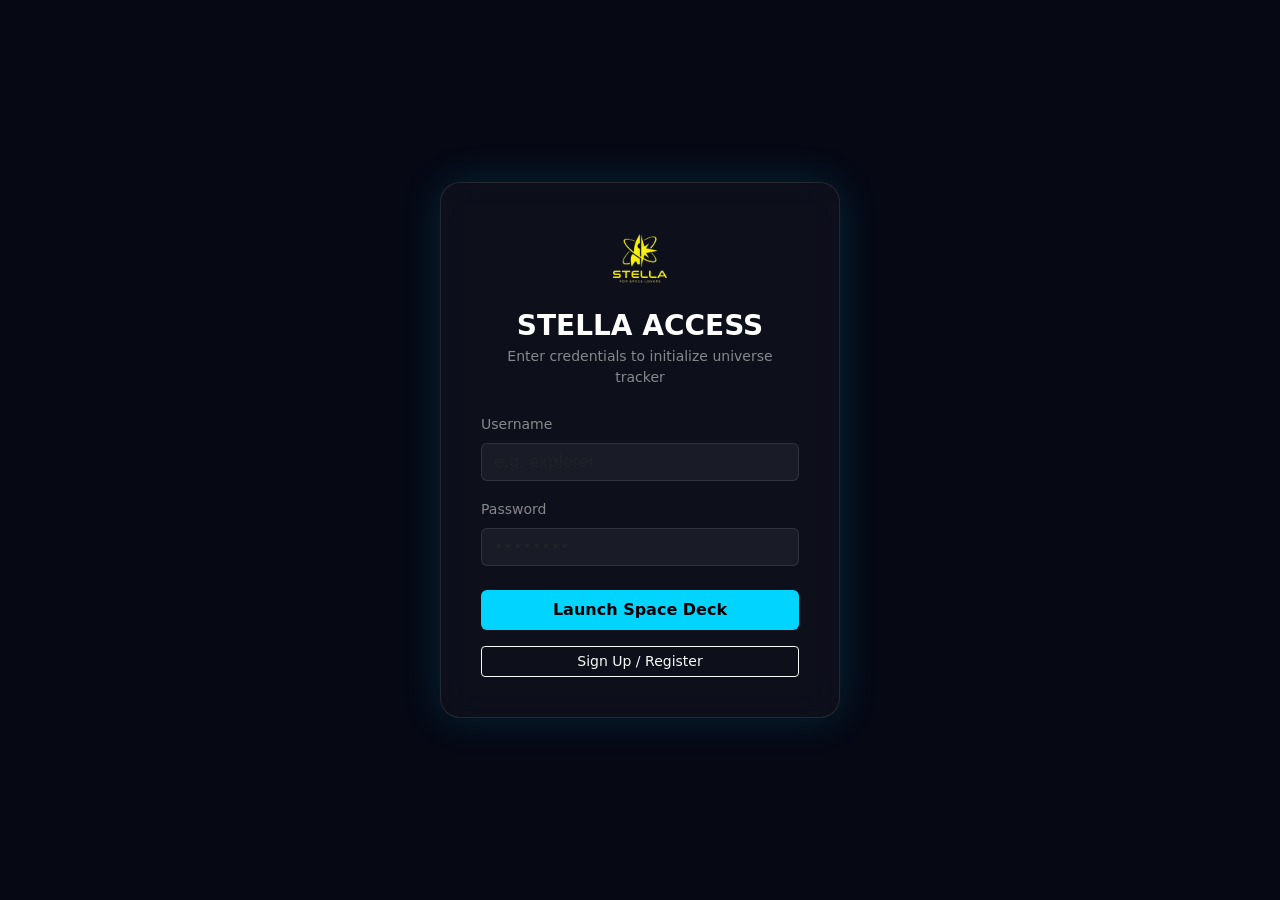
<file: login.html>
<!DOCTYPE html>
<html lang="en">
<head>
    <meta charset="UTF-8">
    <meta name="viewport" content="width=device-width, initial-scale=1.0">
    <title>Stella | Portal Login</title>
    <link href="https://cdn.jsdelivr.net/npm/bootstrap@5.3.0/dist/css/bootstrap.min.css" rel="stylesheet">
    <style>
        body {
            background: #060814;
            color: #fff;
            height: 100vh;
            display: flex;
            align-items: center;
            justify-content: center;
            font-family: system-ui, -apple-system, sans-serif;
            overflow: hidden;
        }

        .login-card {
            background: rgba(255, 255, 255, 0.03);
            border: 1px solid rgba(255, 255, 255, 0.1);
            backdrop-filter: blur(16px);
            border-radius: 20px;
            padding: 40px;
            width: 100%;
            max-width: 400px;
            box-shadow: 0 0 40px rgba(0, 212, 255, 0.15);
        }

        .btn-space {
            background: #00d4ff;
            color: #000;
            font-weight: bold;
            border: none;
            transition: 0.3s;
        }

        .btn-space:hover {
            background: #ffc107;
            transform: translateY(-2px);
        }

        .form-control {
            background: rgba(255, 255, 255, 0.05);
            border: 1px solid rgba(255, 255, 255, 0.1);
            color: #fff;
        }

        .form-control:focus {
            background: rgba(255, 255, 255, 0.08);
            border-color: #00d4ff;
            color: #fff;
            box-shadow: none;
        }
    </style>
</head>
<body>

    <div class="login-card text-center">
        <img src="images/logo-yellow.png" alt="Stella Logo" style="height: 70px;" class="mb-3">
        <h3 class="fw-bold text-white mb-1">STELLA ACCESS</h3>
        <p class="text-white-50 small mb-4">Enter credentials to initialize universe tracker</p>

        <form id="loginForm">
            <div class="mb-3 text-start">
                <label class="form-label text-white-50 small">Username</label>
                <input type="text" id="username" class="form-control" placeholder="e.g. explorer" required>
            </div>
            
            <div class="mb-4 text-start">
                <label class="form-label text-white-50 small">Password</label>
                <input type="password" id="password" class="form-control" placeholder="••••••••" required>
            </div>

            <div id="alertMsg" class="small text-danger mb-3"></div>

            <button type="submit" class="btn btn-space w-100 py-2 mb-3">Launch Space Deck</button>
            <a href="signup.html" class="btn btn-outline-light btn-sm w-100">Sign Up / Register</a>
        </form>
    </div>

    <script>
        // Redirect if already logged in
        if (localStorage.getItem('stella_logged_in') === 'true') {
            window.location.href = 'index.html';
        }

        document.getElementById('loginForm').addEventListener('submit', (e) => {
            e.preventDefault();
            const username = document.getElementById('username').value.trim().toLowerCase();
            const pass = document.getElementById('password').value;
            const alertMsg = document.getElementById('alertMsg');

            // Find stored account details by username key
            const storedData = localStorage.getItem('user_' + username);

            if (storedData) {
                const user = JSON.parse(storedData);
                if (user.password === pass) {
                    localStorage.setItem('stella_logged_in', 'true');
                    localStorage.setItem('stella_user', JSON.stringify(user));
                    window.location.href = 'index.html';
                } else {
                    alertMsg.innerText = "Incorrect password.";
                }
            } else {
                alertMsg.innerText = "No account found with this username. Click Sign Up below.";
            }
        });
    </script>

</body>
</html>
</file>
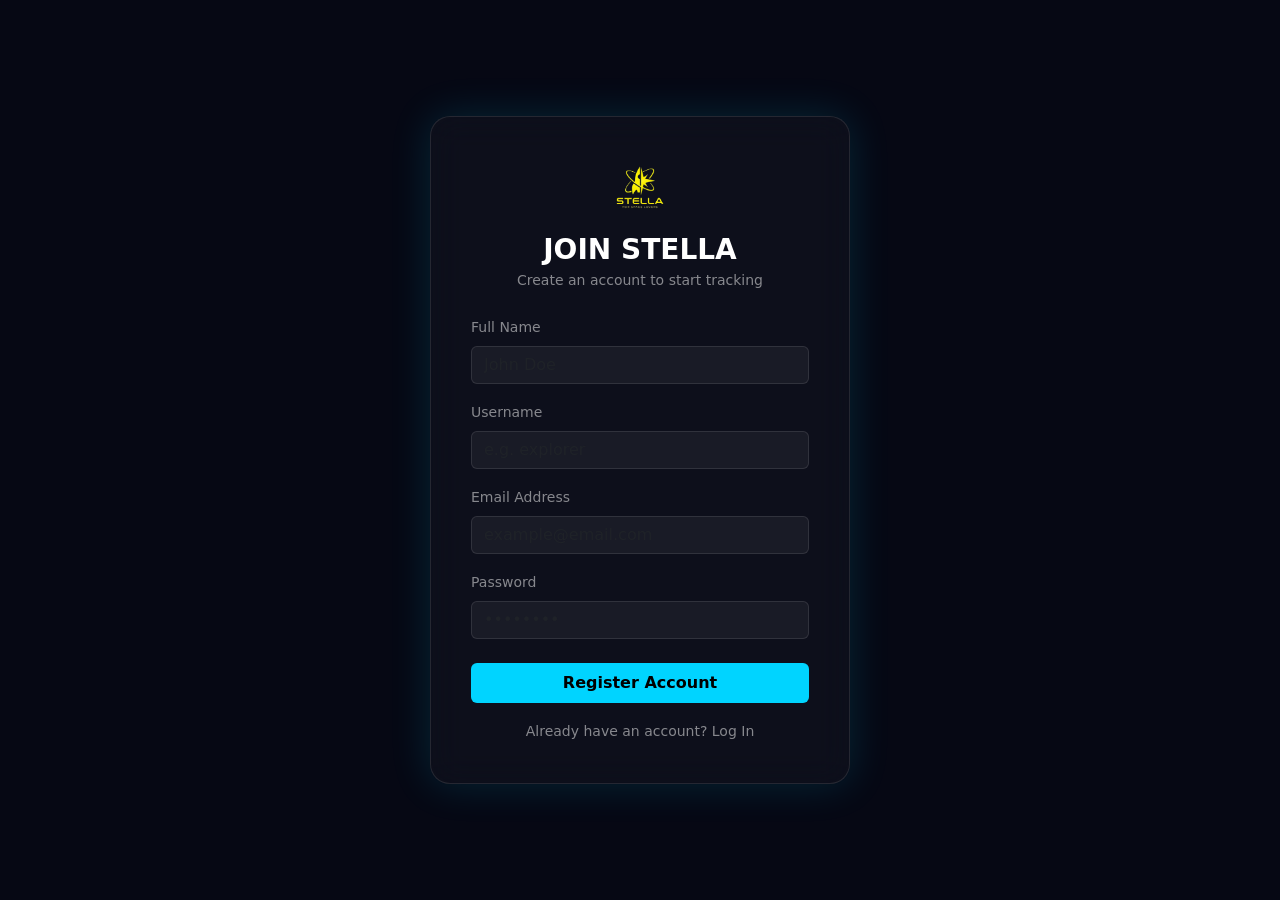
<file: signup.html>
<!DOCTYPE html>
<html lang="en">
<head>
    <meta charset="UTF-8">
    <meta name="viewport" content="width=device-width, initial-scale=1.0">
    <title>Stella | Sign Up</title>
    <link href="https://cdn.jsdelivr.net/npm/bootstrap@5.3.0/dist/css/bootstrap.min.css" rel="stylesheet">
    <style>
        body {
            background: #060814;
            color: #fff;
            height: 100vh;
            display: flex;
            align-items: center;
            justify-content: center;
            font-family: system-ui, -apple-system, sans-serif;
            overflow: hidden;
        }

        .signup-card {
            background: rgba(255, 255, 255, 0.03);
            border: 1px solid rgba(255, 255, 255, 0.1);
            backdrop-filter: blur(16px);
            border-radius: 20px;
            padding: 40px;
            width: 100%;
            max-width: 420px;
            box-shadow: 0 0 40px rgba(0, 212, 255, 0.15);
        }

        .btn-space {
            background: #00d4ff;
            color: #000;
            font-weight: bold;
            border: none;
            transition: 0.3s;
        }

        .btn-space:hover {
            background: #ffc107;
            transform: translateY(-2px);
        }

        .form-control {
            background: rgba(255, 255, 255, 0.05);
            border: 1px solid rgba(255, 255, 255, 0.1);
            color: #fff;
        }

        .form-control:focus {
            background: rgba(255, 255, 255, 0.08);
            border-color: #00d4ff;
            color: #fff;
            box-shadow: none;
        }
    </style>
</head>
<body>

    <div class="signup-card text-center">
        <img src="images/logo-yellow.png" alt="Stella Logo" style="height: 60px;" class="mb-3">
        <h3 class="fw-bold text-white mb-1">JOIN STELLA</h3>
        <p class="text-white-50 small mb-4">Create an account to start tracking</p>

        <form id="signupForm">
            <div class="mb-3 text-start">
                <label class="form-label text-white-50 small">Full Name</label>
                <input type="text" id="fullName" class="form-control" placeholder="John Doe" required>
            </div>

            <div class="mb-3 text-start">
                <label class="form-label text-white-50 small">Username</label>
                <input type="text" id="username" class="form-control" placeholder="e.g. explorer" required>
            </div>

            <div class="mb-3 text-start">
                <label class="form-label text-white-50 small">Email Address</label>
                <input type="email" id="email" class="form-control" placeholder="example@email.com" required>
            </div>
            
            <div class="mb-4 text-start">
                <label class="form-label text-white-50 small">Password</label>
                <input type="password" id="password" class="form-control" placeholder="••••••••" required>
            </div>

            <div id="alertMsg" class="small text-danger mb-3"></div>

            <button type="submit" class="btn btn-space w-100 py-2 mb-3">Register Account</button>
            <a href="login.html" class="text-white-50 small text-decoration-none">Already have an account? Log In</a>
        </form>
    </div>

    <script>
        document.getElementById('signupForm').addEventListener('submit', (e) => {
            e.preventDefault();
            
            const fullName = document.getElementById('fullName').value.trim();
            const username = document.getElementById('username').value.trim().toLowerCase();
            const email = document.getElementById('email').value.trim().toLowerCase();
            const password = document.getElementById('password').value;
            const alertMsg = document.getElementById('alertMsg');

            // Check if username already exists
            if (localStorage.getItem('user_' + username)) {
                alertMsg.innerText = "An account with this username already exists!";
                return;
            }

            // Save user details as a JSON object
            const userData = {
                name: fullName,
                username: username,
                email: email,
                password: password
            };

            // Stored under 'user_username' so login.html can find it
            localStorage.setItem('user_' + username, JSON.stringify(userData));

            // Success feedback and redirect
            alertMsg.className = "small text-success mb-3";
            alertMsg.innerText = "Registration successful! Redirecting to login...";

            setTimeout(() => {
                window.location.href = 'login.html';
            }, 1500);
        });
    </script>

</body>
</html>
</file>
<file: style.css>
body {
    margin: 0; padding: 0;
    background-color: #05070a;
    background-image: url('images/galaxy.jpg');
    background-size: cover; 
    background-position: center; 
    background-attachment: fixed;
    /* FIXES START HERE */
    min-height: 100vh;      /* Changed from height: 100vh */
    overflow-x: hidden;     /* Prevent side scrolling */
    overflow-y: auto;       /* ENABLE vertical scrolling */
    /* FIXES END HERE */
    color: white;
    font-family: 'Inter', sans-serif;
}

.stars {
    position: fixed; top: 0; left: 0; width: 100%; height: 100%;
    background-image: 
        radial-gradient(rgb(242, 255, 5), rgba(255,255,255,0.2) 2px, transparent 40px),
        radial-gradient(rgb(240, 248, 11), rgba(255,255,255,0.1) 1px, transparent 30px);
    background-size: 550px 550px, 350px 350px; opacity: 0.3; z-index: 0;
}

/* Overlays */
.view-overlay {
    position: fixed;
    top: 55%; left: 50%;
    transform: translate(-50%, -50%) scale(0.9);
    width: 90%; height: 70%;
    background: rgba(0, 0, 0, 0.85);
    backdrop-filter: blur(25px);
    border: 1px solid rgba(255, 255, 255, 0.15);
    border-radius: 24px;
    z-index: 100; opacity: 0; pointer-events: none;
    transition: all 0.4s cubic-bezier(0.165, 0.84, 0.44, 1);
    overflow: hidden;
}

.view-overlay.active {
    opacity: 1; pointer-events: all;
    transform: translate(-50%, -45%) scale(1);
}

.view-header {
    padding: 15px 25px;
    background: rgba(255,255,255,0.05);
    display: flex; justify-content: space-between; align-items: center;
    font-size: 0.75rem; letter-spacing: 3px; font-weight: bold;
}

/* Observation Log Scroll Area */
.observation-content {
    height: calc(100% - 60px);
    overflow-y: auto;
    padding-bottom: 50px;
}

.planet-card {
    background: rgba(255, 255, 255, 0.03);
    border: 1px solid rgba(255, 255, 255, 0.08);
    border-radius: 15px; padding: 20px; transition: 0.3s ease;
}

.planet-card:hover {
    background: rgba(255, 255, 255, 0.07);
    border-color: rgba(255, 255, 255, 0.2);
    transform: translateY(-5px);
}

.obs-link { color: #00d4ff; text-decoration: none; font-size: 0.85rem; }
.planet-stats { font-size: 0.75rem; color: #aaa; line-height: 1.6; }
.loader-text { font-size: 0.65rem; color: #00d4ff; margin-left: 15px; animation: blink 1.5s infinite; }

@keyframes blink { 50% { opacity: 0.3; } }

/* Scene & Floating Objects */
.space-scene { position: absolute; top: 0; left: 0; width: 100%; height: 100%; perspective: 1200px; z-index: 1; pointer-events: none;overflow: hidden; }
.floating-container { position: absolute; transform-style: preserve-3d; }
.floating-container img { width: 100%; height: auto; }

.earth { width: 850px; top: 20%; left: -20%; filter: drop-shadow(0 0 50px rgba(0, 162, 255, 0.3)); animation: float3D-earth 6s ease-in-out infinite; }
.mars { width: 350px; top: 15%; right: 10%; opacity: 0.8; animation: float3D-mars 10s ease-in-out infinite; }
.astronaut { width: 200px; bottom: 10%; right: 5%;animation: float3D-astronaut 10s ease-in-out infinite; }

/* Hero UI */
.hero-section {
    position: relative; /* Added this */
    min-height: 100vh;
    padding: 100px 0;
    z-index: 2;

    min-height: 100vh;
    display: flex;
    flex-direction: column; /* Allows content to flow vertically */
    align-items: center;
    justify-content: center;
    text-align: center;
    padding: 100px 0;
    position: relative;
    z-index: 2; /* Keeps text above the stars */
}
.btn-glass { background: rgba(255, 255, 255, 0.08); backdrop-filter: blur(10px); border: 1px solid rgba(255, 255, 255, 0.1); color: white; transition: 0.3s; }
.btn-glass:hover { background: rgba(255, 255, 255, 0.15); transform: translateY(-5px); box-shadow: 0 10px 20px rgba(0,0,0,0.4); }
.custom-title { letter-spacing: 8px; font-weight: bold; }

/* Boxed Nav Buttons */
.nav-box {
    border: 1px solid rgba(0, 212, 255, 0.3);
    background: rgba(255, 255, 255, 0.05);
    padding: 8px 18px !important;
    border-radius: 8px;
    transition: all 0.3s ease;
    text-transform: uppercase;
    font-size: 3 rem;
    letter-spacing: 1px;
}

.nav-box:hover {
    background: rgba(0, 212, 255, 0.1);
    border-color: rgba(0, 212, 255, 0.8);
    box-shadow: 0 0 15px rgba(0, 212, 255, 0.4);
    transform: translateY(-2px);
    color: #fff !important;
}

/* Animations */
@keyframes float3D-earth { 0%, 100% { transform: translate3d(0, 0, 0) rotate(0deg); } 50% { transform: translate3d(40px, 60px, 150px) rotate(4deg); } }
@keyframes float3D-mars { 0%, 100% { transform: translate3d(0, 0, 0) rotate(0deg); } 50% { transform: translate3d(-30px, -20px, -50px) rotate(-5deg); } }
@keyframes float3D-astronaut { 0%, 100% { transform: translate3d(0, 0, 0) rotate(0deg); } 33% { transform: translate3d(-20px, -40px, 50px) rotate(5deg); } 66% { transform: translate3d(10px, -20px, 120px) rotate(-3deg); } }

/* Scrollbar */
.observation-content::-webkit-scrollbar { width: 8px; }
.observation-content::-webkit-scrollbar-track { background: transparent; }
.observation-content::-webkit-scrollbar-thumb { background: rgba(255,255,255,0.1); border-radius: 10px; }

.detail-container {
    background: rgba(255, 255, 255, 0.04);
    border: 1px solid rgba(255, 255, 255, 0.1);
    border-radius: 20px;
}

.stat-list span:first-child { color: #888; font-size: 0.9rem; }
.stat-list span:last-child { font-weight: 500; }
.preview-wrapper { perspective: 1000px; padding: 40px; }

.planet-3d-glow {
    max-height: 450px;
    filter: drop-shadow(0 0 60px rgba(0, 162, 255, 0.25));
    animation: slowRotate 30s linear infinite;
}

@keyframes slowRotate {
    from { transform: rotate(0deg); }
    to { transform: rotate(360deg); }
}

#backToLog {
    border-color: rgba(255,255,255,0.2);
    font-size: 0.8rem;
    padding: 6px 15px;
    border-radius: 30px;
}

#musicToggle { transition: all 0.3s ease; font-weight: normal; font: ultra-condensed small-caps 1.2em "Fira Sans", sans-serif; }
.view-header {
   position: sticky; /* Fixes it to the top of the overlay */
    top: 0;
    left: 0;
    width: 100%;
    height: auto;
    z-index: 10001; /* Must be higher than the iframe (9999) */
    display: flex;
    justify-content: space-between;
    align-items: center;
    padding: 8px  18px;
    background: rgba(0, 0, 0, 0.85);
    backdrop-filter: blur(10px);
    border-bottom: 1px solid rgba(255, 255, 255, 0.1);
}

/* Ensure the close button is large enough to click */
.btn-close-white {
    filter: invert(1) grayscale(1) brightness(2);
    opacity: 0.8;
    transition: opacity 0.2s;
}

.btn-close-white:hover {
    opacity: 1;
}
/* Edition Section Styling */
.challenge-card {
    background: white; /* Matches your screenshot exactly */
    border-radius: 15px;
    color: #333;
    transition: transform 0.3s ease;
    height: 100%;
}

.challenge-card h4 { color: #000; font-weight: bold; }

.icon-circle {
    font-size: 2rem;
    display: inline-block;
}

.quiz-card {
    background: #343a40; /* Dark gray like your screenshot */
    border-radius: 15px;
    color: white;
    cursor: pointer;
    border: 1px solid rgba(255,255,255,0.1);
    transition: 0.3s;
}

.quiz-card:hover {
    background: #495057;
    transform: translateY(-5px);
}

.quiz-card.level-3 {
    background: #212529; /* Darker for higher levels */
}
/* Contact Card Styling */
        .contact-card {
            background: rgba(10, 15, 30, 0.95);
            border: 1px solid rgba(0, 212, 255, 0.3);
            border-radius: 25px;
            box-shadow: 0 0 40px rgba(0, 0, 0, 0.5);
            max-width: 450px;
            width: 90%;
            backdrop-filter: blur(10px);
        }
        .contact-info-box {
            background: rgba(255, 255, 255, 0.05);
            padding: 15px;
            border-radius: 12px;
            border: 1px solid rgba(255, 255, 255, 0.1);
        }
        #realTimeSolar {
    background: linear-gradient(to bottom, rgba(5, 7, 10, 0.8), rgba(10, 20, 50, 0.9)), 
                url(''
);
    background-size: cover;
    background-attachment: fixed;
    border-top: 1px solid rgba(0, 212, 255, 0.1);
}

.solar-preview-container img {
    width: 100%;
    max-width: 1000px;
    border: 1px solid rgba(255,255,255,0.1);
    transition: transform 0.5s ease;
}

.solar-preview-container img:hover {
    transform: scale(1.01);
    border-color: #00d4ff;
}

.feature-icon {
    font-size: 2.5rem;
    margin-bottom: 1rem;
    display: block;
}

.feature-item {
    padding: 20px;
    border-radius: 15px;
    transition: background 0.3s;
}

.feature-item:hover {
    background: rgba(255,255,255,0.05);
}
/* Sky Preview Styling */
.sky-preview-wrapper img {
    transition: filter 0.3s ease;
}
.sky-preview-wrapper:hover img {
    filter: brightness(1.2);
}

#skyObservation {
    background: linear-gradient(to bottom, rgba(10, 20, 50, 0.9), rgba(0, 0, 0, 1)), 
                url(''
);
    background-size: cover;
    background-attachment: fixed;
}
#challengesSection {
    background: #000;
    position: relative;
}
#challengesInfo h2 {
    letter-spacing: -1px;
}

#challengesInfo .list-unstyled li {
    position: relative;
    padding-left: 0;
    line-height: 1.6;
}

.illustration-frame img {
    width: 100%;
    height: auto;
    display: block;
    /* This creates the slight glow seen in your screenshots */
    filter: drop-shadow(0 0 20px rgba(0, 212, 255, 0.1));
}
#illustration-frameSection {
    background: #000;
    position: relative;
}
/* Features Section Styling */
.feature-box {
    
    transition: transform 0.3s ease;
}

.feature-box:hover {
    transform: translateY(-10px);
}

.feature-box h6 {
    font-size: 0.95rem;
    letter-spacing: 0.5px;
}

/* Final Contact Banner */
.contact-banner {
    background: rgba(255, 255, 255, 0.03);
    border: 1px solid rgba(255, 255, 255, 0.08);
    transition: background 0.3s;
}

.contact-banner:hover {
    background: rgba(255, 255, 255, 0.05);
}

.hover-white:hover {
    color: white !important;
}

#webFeatures h2 {
    letter-spacing: -0.5px;
}
/* Center the features and style icons */
.feature-box {
    text-align: center;
    padding: 20px;
    transition: transform 0.3s ease;
}

.feature-box:hover {
    transform: translateY(-5px);
}

.feature-box .fs-1 {
    color: #00d4ff; /* Match the blue globe/mobile icons in your screenshot */
    margin-bottom: 15px;
}

/* Control Panel Container */
.cta-control-panel {
    background: rgba(255, 255, 255, 0.02);
    border-top: 1px solid rgba(255, 255, 255, 0.05);
    padding: 60px 20px;
    margin-top: 50px;
}

/* Specific button styles for the final panel */
.btn-glass {
    background: #1a1a1a;
    border: 1px solid #333;
    color: #fff;
    border-radius: 8px;
    transition: all 0.3s ease;
}

.btn-glass:hover {
    background: #333;
    border-color: #555;
    color: #00d4ff;
}

.btn-glass-primary {
    background: #111;
    border: 1px solid #444;
    color: #fff;
    font-weight: 500;
}
footer {
    background-color: #000 !important;
}

.hover-white:hover {
    color: #fff !important;
    transition: 0.2s ease;
}

footer h6 {
    letter-spacing: 0.5px;
    font-size: 0.9rem;
}

footer .border-top {
    border-color: rgba(255, 255, 255, 0.05) !important;
}
</file>
